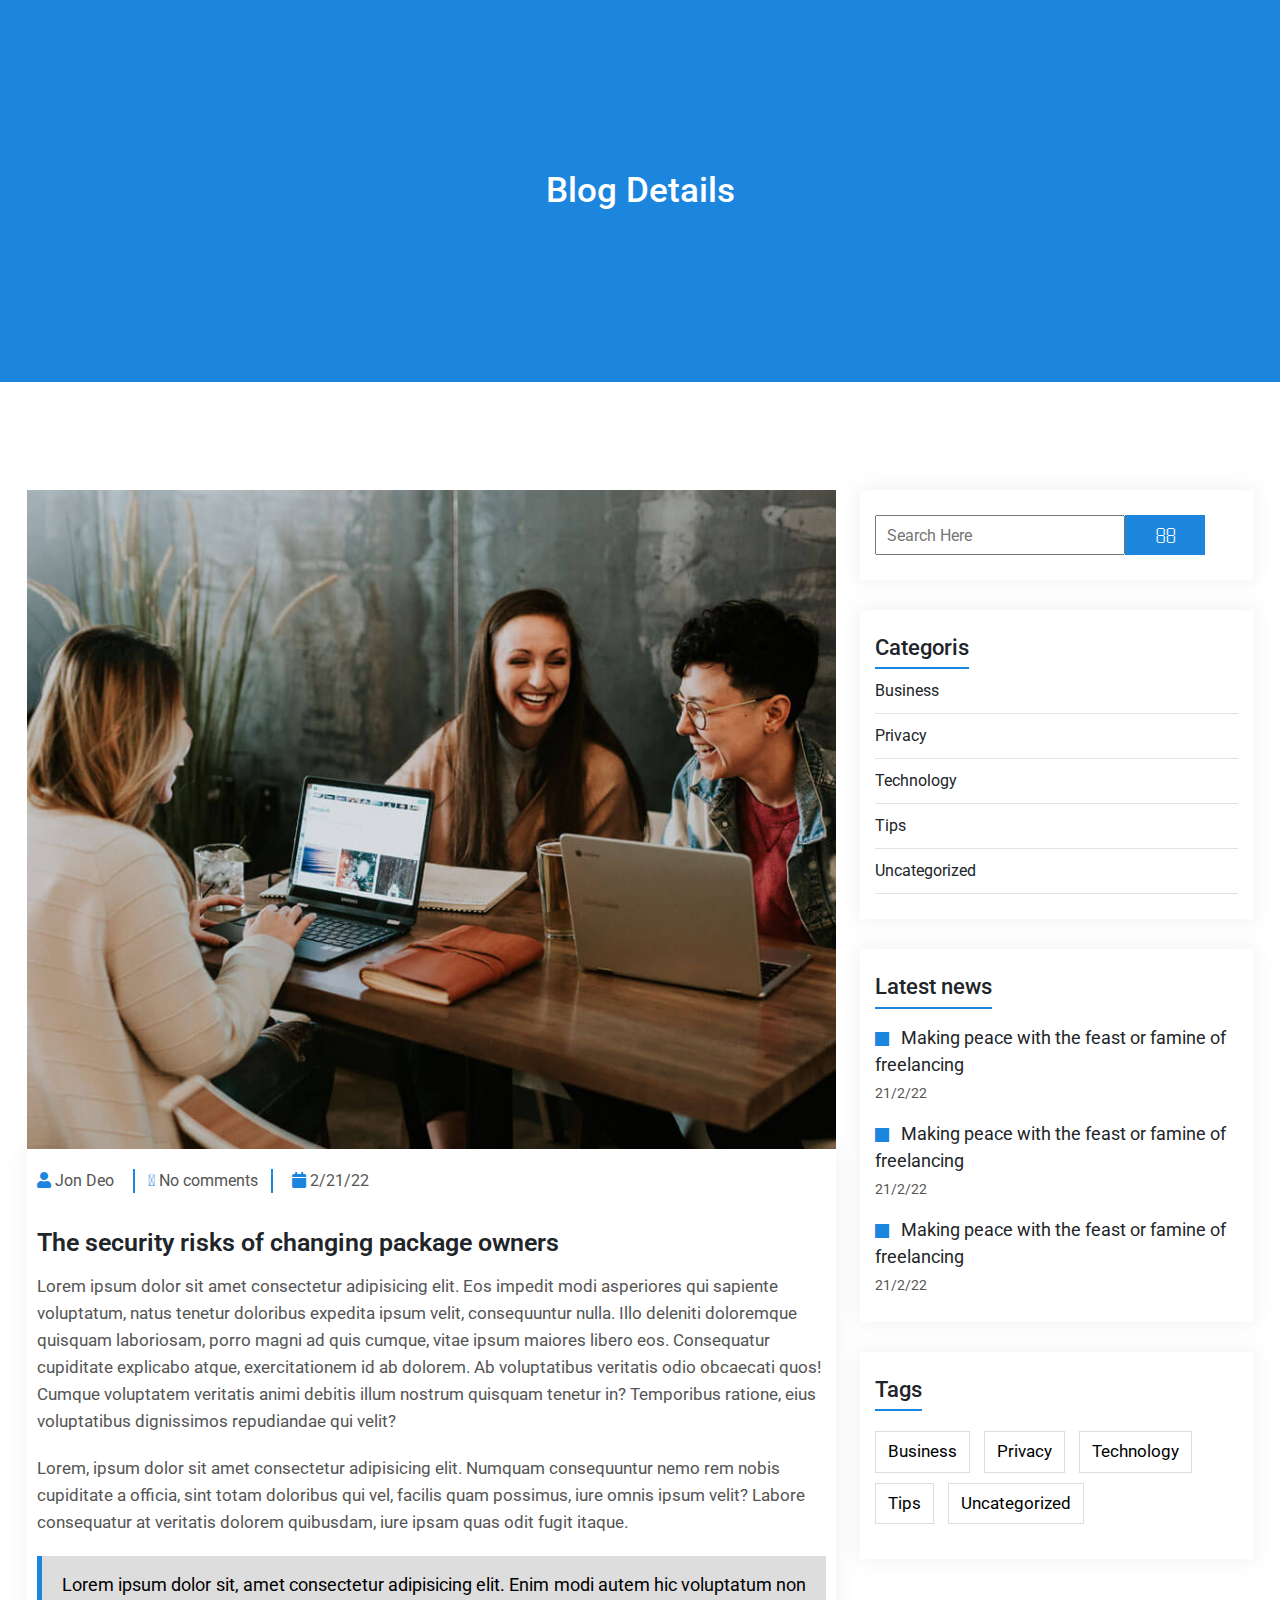
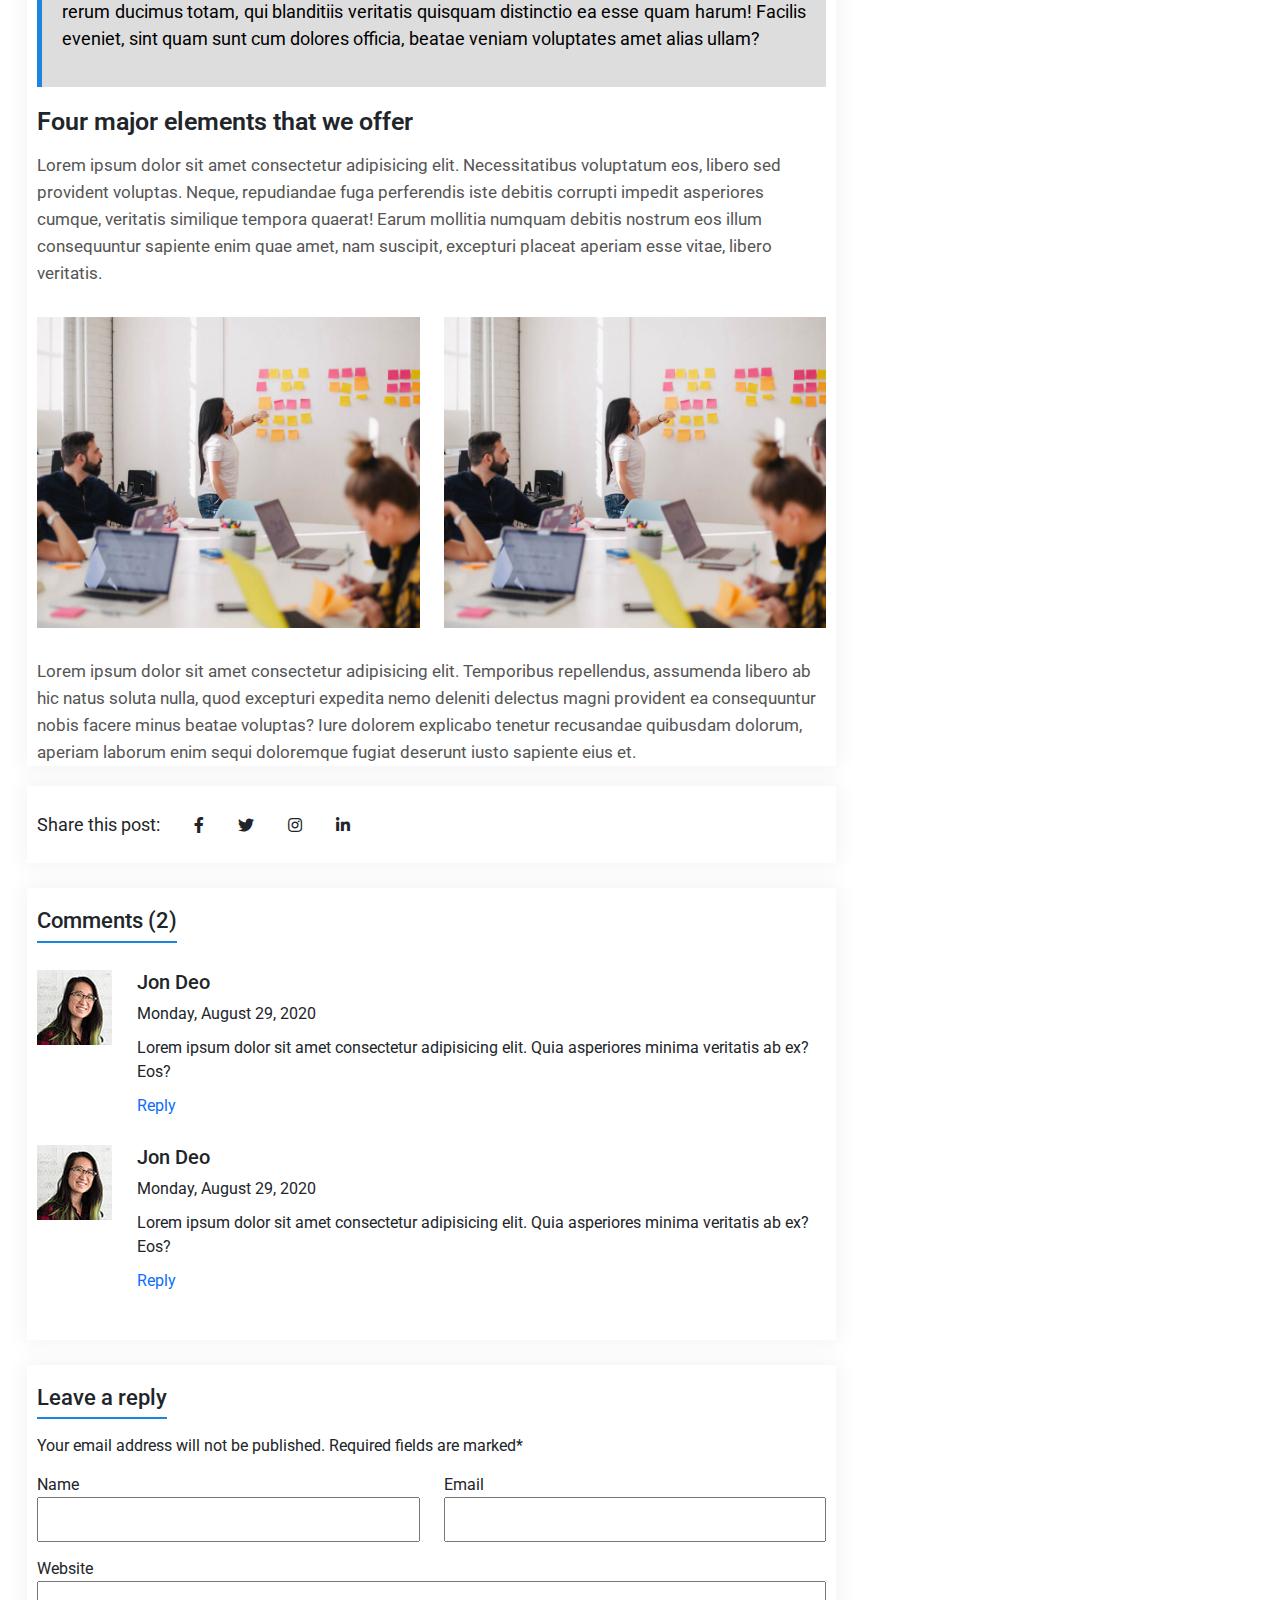
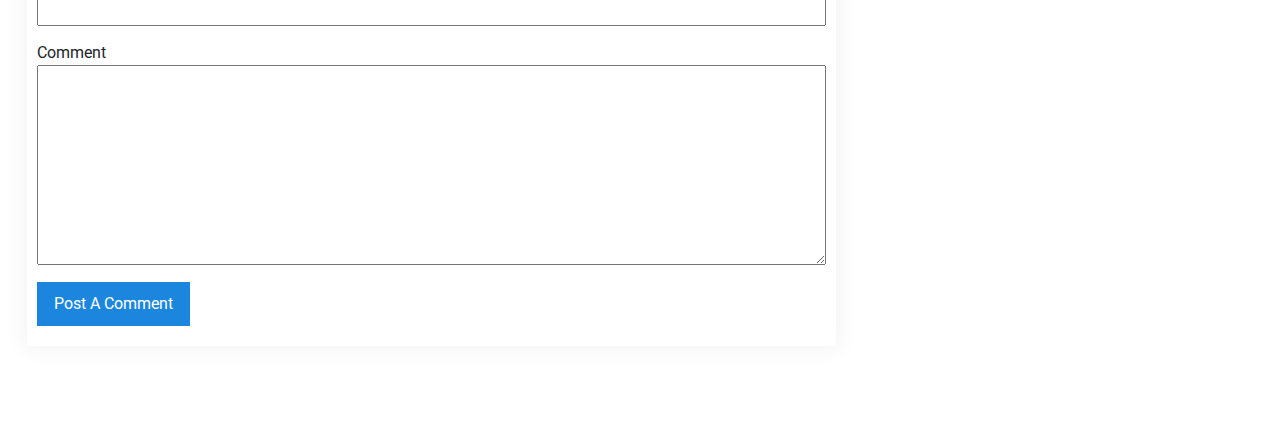
<file: blog.html>
<!DOCTYPE html>
<html lang="en">

<head>
    <meta charset="UTF-8">
    <meta http-equiv="X-UA-Compatible" content="IE=edge">
    <meta name="viewport" content="width=device-width, initial-scale=1.0">
    <title>Document</title>
    <!-- fontawesome -->
    <link rel="stylesheet" href="https://pro.fontawesome.com/releases/v5.10.0/css/all.css">
    <!--  bootstrap ---->
    <link href="https://cdn.jsdelivr.net/npm/bootstrap@5.1.3/dist/css/bootstrap.min.css" rel="stylesheet">
    <link rel="stylesheet" href="./css/style.css">
</head>

<body>
    <!-- start page title area -->
    <div class="page_title_area">
        <div class="container">
            <div class="page_title_content">
                <h2>Blog Details</h2>
            </div>
        </div>
    </div>
    <!-- end page title area -->
    <!-- start blog details area -->
    <div class="blog_details_area ptb_100">
        <div class="container">
            <div class="row">
                <div class="col-lg-8">
                    <div class="blog_details_content">
                        <div class="blog_details_img">
                            <img src="images/blog-details-img.jpg" alt="">
                        </div>
                        <div class="blog_top_content">
                            <div class="news_content">
                                <ul class="admin">
                                    <li>
                                        <i class="fas fa-user"></i>
                                            Jon Deo
                                    </li>
                                    <li class="line">
                                        <i class="fal fa-comment-alt"></i>
                                            No comments
                                    </li>
                                    <li>
                                        <i class="fas fa-calendar"></i>
                                        <span>2/21/22</span>
                                    </li>
                                </ul>
                                <h3>The security risks of changing package owners</h3>
                                <p>Lorem ipsum dolor sit amet consectetur adipisicing elit. Eos impedit modi asperiores
                                    qui sapiente voluptatum, natus tenetur doloribus expedita ipsum velit, consequuntur
                                    nulla. Illo deleniti doloremque quisquam laboriosam, porro magni ad quis cumque,
                                    vitae ipsum maiores libero eos. Consequatur cupiditate explicabo atque,
                                    exercitationem id ab dolorem. Ab voluptatibus veritatis odio obcaecati quos! Cumque
                                    voluptatem veritatis animi debitis illum nostrum quisquam tenetur in? Temporibus
                                    ratione, eius voluptatibus dignissimos repudiandae qui velit?</p>
                                <p>Lorem, ipsum dolor sit amet consectetur adipisicing elit. Numquam consequuntur nemo
                                    rem nobis cupiditate a officia, sint totam doloribus qui vel, facilis quam possimus,
                                    iure omnis ipsum velit? Labore consequatur at veritatis dolorem quibusdam, iure
                                    ipsam quas odit fugit itaque.</p>
                            </div>
                            <blockquote>
                                <p>Lorem ipsum dolor sit, amet consectetur adipisicing elit. Enim modi autem hic
                                    voluptatum non rerum ducimus totam, qui blanditiis veritatis quisquam distinctio ea
                                    esse quam harum! Facilis eveniet, sint quam sunt cum dolores officia, beatae veniam
                                    voluptates amet alias ullam?</p>
                            </blockquote>
                            <div class="news_content_2">
                                <h3>Four major elements that we offer</h3>
                                <p> Lorem ipsum dolor sit amet consectetur adipisicing elit. Necessitatibus voluptatum
                                    eos, libero sed provident voluptas. Neque, repudiandae fuga perferendis iste debitis
                                    corrupti impedit asperiores cumque, veritatis similique tempora quaerat! Earum
                                    mollitia numquam debitis nostrum eos illum consequuntur sapiente enim quae amet, nam
                                    suscipit, excepturi placeat aperiam esse vitae, libero veritatis.</p>
                            </div>
                            <div class="row">
                                <div class="col-lg-6 col-md-6">
                                    <div class="single_blog_img">
                                        <img src="./images/blog-2.jpg" alt="">
                                    </div>
                                </div>
                                <div class="col-lg-6 col-md-6">
                                    <div class="single_blog_img">
                                        <img src="./images/blog-2.jpg" alt="">
                                    </div>
                                </div>
                            </div>
                            <div class="news_content_3">
                                <p>Lorem ipsum dolor sit amet consectetur adipisicing elit. Temporibus repellendus,
                                    assumenda libero ab hic natus soluta nulla, quod excepturi expedita nemo deleniti
                                    delectus magni provident ea consequuntur nobis facere minus beatae voluptas? Iure
                                    dolorem explicabo tenetur recusandae quibusdam dolorum, aperiam laborum enim sequi
                                    doloremque fugiat deserunt iusto sapiente eius et.</p>
                            </div>
                        </div>
                        <ul class="socil">
                            <li><span>Share this post:</span></li>
                            <li><i class="fab fa-facebook-f"></i></li>
                            <li><i class="fab fa-twitter"></i></li>
                            <li><i class="fab fa-instagram"></i></li>
                            <li><i class="fab fa-linkedin-in"></i></li>
                        </ul>
                        <div class="comments">
                            <h3 class="block_title"> Comments (2) </h3>
                            <ul>
                                <li>
                                    <img src="./images/comments-img-1.jpg" alt="img">
                                    <div class="comments_content">
                                        <h3>Jon Deo</h3>
                                        <span>Monday, August 29, 2020</span>
                                        <p>Lorem ipsum dolor sit amet consectetur adipisicing elit. Quia asperiores minima veritatis ab ex? Eos?</p>
                                        <a href="#">Reply</a>
                                    </div>
                                </li>
                                <li>
                                    <img src="./images/comments-img-1.jpg" alt="img">
                                    <div class="comments_content">
                                        <h3>Jon Deo</h3>
                                        <span>Monday, August 29, 2020</span>
                                        <p>Lorem ipsum dolor sit amet consectetur adipisicing elit. Quia asperiores minima veritatis ab ex? Eos?</p>
                                        <a href="#">Reply</a>
                                    </div>
                                </li>
                            </ul>
                        </div>
                        <div class="leave_reply">
                            <h3 class="block_title">
                                Leave a reply
                            </h3>
                            <p>Your email address will not be published. Required fields are marked*</p>
                            <div class="row">
                                <div class="col-lg-6">
                                    <label for="">Name</label>
                                    <input type="text" class="inputfind">
                                </div>
                                <div class="col-lg-6">
                                    <label for="">Email</label>
                                    <input type="email" class="inputfind">
                                </div>
                                <div class="col-lg-12">
                                    <label for="">Website</label>
                                    <input type="text" class="inputfind">
                                </div>
                                <div class="col-lg-12">
                                    <label for="">Comment</label>
                                    <textarea class="inputfind"></textarea>
                                </div>
                                <div class="col-lg-12">
                                    <button>Post A Comment</button>
                                </div>
                            </div>
                        </div>
                    </div>
                </div>
                <div class="col-lg-4">
                    <div class="sidebar">
                        <div class="sidebar_search sidebar_wapper">
                            <form action="">
                                <input type="search" name="search" id="" placeholder="Search Here">
                                <button>
                                    <i class="far fa-search"></i>
                                </button>
                            </form>
                        </div>
                        <div class="sidebar_categoris sidebar_wapper">
                            <h3 class="block_title">Categoris</h3>
                            <ul>
                                <li>Business</li>
                                <li>Privacy</li>
                                <li>Technology</li>
                                <li>Tips</li>
                                <li>Uncategorized</li>
                            </ul>
                        </div>
                        <div class="sidebar_latest_news sidebar_wapper">
                            <h3 class="block_title">Latest news</h3>
                            <ul class="latest_news_list">
                                <li>
                                    <i class="fas fa-square-full"></i>
                                    Making peace with the feast or famine of freelancing
                                    <br>
                                    <span>21/2/22</span>
                                </li>
                                <li>
                                    <i class="fas fa-square-full"></i>
                                    Making peace with the feast or famine of freelancing
                                    <br>
                                    <span>21/2/22</span>
                                </li>
                                <li>
                                    <i class="fas fa-square-full"></i>
                                    Making peace with the feast or famine of freelancing
                                    <br>
                                    <span>21/2/22</span>
                                </li>
                            </ul>
                        </div>
                        <div class="sidebar_tags sidebar_wapper">
                            <h3 class="block_title">Tags</h3>
                            <ul>
                                <li><a href="#">Business</a></li>
                                <li><a href="#">Privacy</a></li>
                                <li><a href="#">Technology</a></li>
                                <li><a href="#">Tips</a></li>
                                <li><a href="#">Uncategorized</a></li>
                            </ul>
                        </div>
                    </div>
                </div>
            </div>
        </div>
    </div>
    <!-- end blog details area -->

    <!-- jquery -->
    <script src="https://ajax.googleapis.com/ajax/libs/jquery/3.5.1/jquery.min.js"></script>
    <!-- bootstrap -->
    <script src="https://cdn.jsdelivr.net/npm/bootstrap@5.1.3/dist/js/bootstrap.bundle.min.js"></script>
</body>

</html>
</file>
<file: css/style.css>
@import url('https://fonts.googleapis.com/css2?family=Roboto:ital,wght@0,100;0,300;0,400;0,500;0,700;0,900;1,100;1,300;1,400;1,500;1,700;1,900&display=swap');
*{
    margin: 0;
    padding: 0;
    box-sizing: border-box;
    font-family: 'Roboto', sans-serif;
    scroll-behavior: smooth;
}
.agency-body-color {
    background-color: #f3f3f4;
    overflow-x: hidden;
}
.container{
    max-width: 1250px;
    margin: auto;
}
/* -----------------------Common Code------------------------ */
a{
    text-decoration: none;
}
ul{
    list-style: none;
    padding: 0;
    margin: 0;
}
p{
    margin-bottom: 0;
}
img {
    vertical-align: middle;
    border-style: none;
}
.pt_100{
    padding-top: 100px;
}
.pt_70{
    padding-top: 70px;
}
.pb_100{
    padding-bottom: 100px;
}
.pb_70{
    padding-bottom: 70px;
}
.ptb_100{
    padding-top: 100px;
    padding-bottom: 100px;
}
.section_title{
    text-align: center;
    max-width: 750px;
    margin: auto;
    margin-bottom: 50px;
}
.section_title span{
    position: relative;
    display: inline-block;
    font-size: 18px;
    font-weight: bold;
    color: #1c86de;
    margin-bottom: 17px;
}
.section_title span::after{
    content: '';
    position: absolute;
    width: 15px;
    height: 25px;
    border-top: 2px solid #1c86de;
    border-right: 2px solid #1c86de;
    border-bottom: 2px solid #1c86de;
    right: -15px;
}
.section_title span::before{
    content: '';
    position: absolute;
    width: 15px;
    height: 25px;
    border-top: 2px solid #1c86de;
    border-left: 2px solid #1c86de;
    border-bottom: 2px solid #1c86de;
    left: -15px;
}
.section_title h1{
    font-weight: bold;
}
/* -----------------------NavBar------------------------- */
.navbar {
    position: absolute;
    top: 0;
    left: 0;
    width: 100%;
    height: auto;
    z-index: 2;
    padding: 20px 0px;
    border-bottom: 1px solid rgba(93, 153, 221, 0.867);
    overflow-x: hidden;
}
.add{
    background-image: linear-gradient(to right,#1c86de, #1d52df);
    position: fixed;
    transition: 0.5s;
    padding: 15px 0px;
}
.navbar .navbar-nav{
    margin-left: auto;
}
.navbar .navbar-nav .nav-item{
    position: relative;
    margin-left: 30px;
}
.navbar .navbar-nav .nav-item .nav-link{
    font-size: 18px;
    color: #fff;
    font-weight: 400;
    padding: 0;
}
.navbar .navbar-nav .nav-item span{
    width: 0%;
    height: 2px;
    background-color: #fff;
    position: absolute;
    left: 0;
    transition: all 0.5s;
}
.navbar .navbar-nav .nav-item:hover span{
    width: 100%;
}
.navbar  .navbar-toggler{ 
    position: relative;
    width: 35px;
    height: 30px;
    border: none;
    background-color: transparent;
}
.navbar .navbar-toggler span{
    width: 35px;
    height: 2px;
    background-color: #fff;
    position: absolute;
    top: 50%;
    left: 50%;
    transform: translate(-50%, -50%);
}
.navbar .navbar-toggler span::after{
    content: '';
    position: absolute;
    width: 35px;
    height: 2px;
    background-color: #fff;
    margin-top: -8px;
    top: 50%;
    left: 50%;
    transform: translate(-50%, -50%);
}
.navbar .navbar-toggler span::before{
    content: '';
    position: absolute;
    width: 35px;
    height: 2px;
    background-color: #fff;
    margin-top: 8px;
    top: 50%;
    left: 50%;
    transform: translate(-50%, -50%);
}
.js span::before{
    display: none;
}
.js span::after{
    display: none;
}
/* -------------------Agency Banner Area-------------------------- */
.agency_banner_area{
    background-image: url('../images/banner-bg.jpg');
    width: 100%;
    background-size: cover;
    background-position: center;
    position: relative;
    padding-top: 150px;
    padding-bottom: 100px;
    overflow-x: hidden;
}
.agency_banner_area::before{
    content: '';
    position: absolute;
    top: 0;
    left: 0;
    width: 100%;
    height: 100%;
    background-image: linear-gradient(#1c86de, #1d52df);
    opacity: 0.9;
    z-index: -1;
}
.agency_banner_area .agency_banner_img{
    position: relative;
}
.agency_banner_area .agency_banner_img img{
    width: 100%;
    height: auto;
}
.agency_banner_area .agency_banner_img .banner_img_shap{
    position: absolute;
    right: 0;
    top: 60px;
    z-index: -1;
}
.agency_banner_area .agency_banner_img .banner_img_shap img{
    width: 100%;
    height: auto;
}
.agency_banner_area .banner_bottom_shap{
    position: absolute;
    bottom: 0;
    right: 0;
}
.agency_banner_area .banner_bottom_shap img{
    width: 100%;
}
.agency_banner_area .agency_banner_content h1{
    font-size: 60px;
    color: #fff;
    font-weight: bold;
}
.agency_banner_area .agency_banner_content p{
    color: #fff;
    font-size: 20px;
}
.agency_banner_area .agency_banner_content .socil_link{
    max-width: 320px;
    display: flex;
    justify-content: space-between;
    margin-bottom: 20px;
    
}
.agency_banner_area .agency_banner_content .socil_link span{
    color: #fff;
    font-size: 18px;
    font-weight: 600;
    position: relative;
}
.agency_banner_area .agency_banner_content .socil_link span::after{
    content: '';
    position: absolute;
    width: 60px;
    height: 2px;
    background-color: #fff;
    top: 14px;
    margin-left: 30px;
}
.agency_banner_area .agency_banner_content .socil_link ul li{
    display: inline-block;
    list-style: none;
    margin-left: 15px;
    color: #fff;
    cursor: pointer;
    transition: all 0.5s;
}
.agency_banner_area .agency_banner_content .socil_link ul li:hover{
    transform: translateY(-5px);
}
/* -----------------------Feature Area-------------------------- */

.feature_area{
    background-color: #F3F3F4;
}
.feature_area .pb_100{
    padding-top: 40px;
    padding-bottom: 40px;
    border-radius: 5px;
}
.feature_area .feature_content{
    background-color: #fff;
    box-shadow: 0px 0px 1px;
}
.feature_area .feature_content .single_feature{
    text-align: center;
}
.feature_area .feature_content .single_feature span{
    font-size: 18px;
    font-weight: 600;
    margin-left: 30px;
    text-transform: capitalize;
}
.feature_area .feature_content .single_feature img{
    width: 50px;
    height: 50px;
}

/* --------------------------About Area------------------------------- */
.about_area .about_img{
    position: relative;
}
.about_area .about_img img{
    width: 100%;
    height: 100%;
}

.about_area .about_img .video_button{
    position: absolute;
    bottom: 0;
    right: 110px;
}
.about_area .about_img .video_button .pop_btn{
    display: inline-block;
    background-color: #1c86de;
    width: 70px;
    height: 70px;
    border-radius: 50px;
    display: flex;
    justify-content: center;
    align-items: center;
    position: relative;
    z-index: 1
}
.about_area .about_img .video_button .pop_btn::after{
    content: "";
    display: block;
    position: absolute;
    width: 100px;
    height: 100px;
    z-index: -1;
    border-radius: 50%;
    background-color: rgba(104, 155, 199, 0.9);
    animation: ping 0.9s ease-in-out infinite both;
}
@keyframes ping {
    0% {
        transform: scale(0.2);
        opacity: 1;
    }
    80% {
        transform: scale(1.2);
        opacity: 0.7;
    }
    100% {
        transform: scale(1.5);
        opacity: 0.3;
    }
  }
  
.about_area .about_img .video_button i{
    font-size: 25px;
    color: #fff;
}
.about_area .about_content .top_title{
    position: relative;
    color: #1d52df;
    text-transform: capitalize;
    font-size: 18px;
    font-weight: 600;
    padding-left: 60px;
    display: inline-block;
}
.about_area .about_content .top_title::before{
    content: '';
    position: absolute;
    width: 50px;
    height: 2px;
    background-color: #1c86de;
    left: 0px;
    top: 13px;
}
.about_area .about_content h2{
    font-weight: bold;
    font-size: 27px;
    line-height: 35px;
    padding: 15px 0px;
}
.about_area .about_content p{
    font-size: 15px;
    line-height: 22px;
    padding-bottom: 12px;
}
.about_area .about_content ul{
    margin-top: 20px;
}
.about_area .about_content ul li:nth-child(1){
    border-right: 1px solid #1c86de;
    padding-right: 20px;
}
.about_area .about_content ul li b{
    font-size: 18px;
}
.about_area .about_content ul li span{
    font-size: 15px;
}
.about_area .about_content ul li:nth-child(2){
    padding-left: 20px;
}
/* -------------------------Counter Area--------------------------- */
.counter_area{
    background-image: url('../images/counter-bg.png');
    background-position: center;
    background-size: cover;
}
.counter_area .single_counter{
    display: flex;
    align-items: center;
    justify-content: center;
}
.counter_area .single_counter i{
    font-size: 45px;
    color: #1c86de;
    width: 50px;
}
.counter_area .single_counter .text{
    margin-left: 40px;
    position: relative;
    display: block;
}
.counter_area .single_counter .text::before{
    content: '';
    position: absolute;
    width: 1px;
    height: 100%;
    background-color: #dddd;
    margin-left: -18px;
}
.counter_area .single_counter .text span{
    color: #1c86de;
    font-weight: bold;
    font-size: 40px;
}
.counter_area .single_counter .text p{
    font-size: 18px;
    font-weight: 600;
}
/* --------------------------Servics Area ------------------------------- */
.servics_area .single_services_box{
    position: relative;
    background-color: #fff;
    z-index: 1;
    padding: 30px;
    margin-bottom: 30px;
    transition: all 0.5s;
}
.servics_area .single_services_box:hover{
    transform: translateY(-10px);
}
.servics_area .single_services_box .icon{
    position: relative;
    margin-bottom: 40px;
    display: inline-block;
}
.servics_area .single_services_box .icon i{
    position: absolute;
    font-size: 30px;
    z-index: 1;
    display: flex;
    justify-content: center;
    align-items: center;
    width: 100%;
    height: 100%;
}
.servics_area .single_services_box .icon .services_icon_shape_2{
    transition: all ease 0.5s;
}
.servics_area .single_services_box .icon .services_icon_shape_1{
    position: absolute;
    top: 0px;
    left: 0px;
    transition: all ease 0.5s;
}
.servics_area .single_services_box:hover .icon .services_icon_shape_2 {
    transform: rotateY(-360deg);
}
.servics_area .single_services_box:hover .icon .services_icon_shape_1 {
    transform: rotateY(360deg);
}
.servics_area .single_services_box .services_content{
    text-align: center;
}
.servics_area .single_services_box .services_box_shap{
    position: absolute;
    top: 0;
    left: 0;
    right: 0;
    z-index: -1;
    width: 100%;
}
.servics_area .single_services_box .services_box_shap img{
    width: 100%;
}
/* ---------------------------Case Area----------------------------- */
.case_area{
    position: relative;
}
.case_area .single_case{
    position: relative;
    margin-bottom: 30px;
}
.case_area .single_case img{
    width: 100%;
}
.case_area .single_case .case_content{
    background-image:linear-gradient(to right,#1c86de , #1d52df);
    padding: 15px;
    z-index: 1;
    position: absolute;
    bottom: -30px;
    left: 30px;
    width: 100%;
    transition: all 0.5s;
}
.case_area .single_case .case_content a h3{
    font-size: 22px;
    color: #fff;
    text-align: center;
}
.case_area .single_case:hover .case_content{
    left: 0px;
}
.case_area .case_shape{
    position: absolute;
    bottom: 0;
    left: 0;
    width: 100%;
    height: auto;
}
.case_area .case_shape img{
    width: 100%;
}

/* ------------------ Partner Area ----------------------- */
.partner_area .partner_item{
    text-align: center;
}
.partner_area .partner_item img{
    width: 100%;
    display: block;
}
/* ------------------- Pricing Area ---------------------- */
.pricing_area .single_pricing{
    background-color: #fff;
    text-align: center;
    padding: 30px;
    transition: all 0.5s;
}
.pricing_area .single_pricing:hover{
    transform: translateY(-10px);
}
.pricing_area .single_pricing h3{
    text-transform: capitalize;
    font-size: 25px;
}
.pricing_area .single_pricing .price{
    width: 110px;
    height: 110px;
    border-radius: 50%;
    background-color: #1d52df;
    color: #fff;
    display: flex;
    justify-content: center;
    align-items: center;
    flex-direction: column;
    margin: 30px auto;
}
.pricing_area .single_pricing .price h2{
    font-size: 40px;
    margin-bottom: 0;
    font-weight: bold;
}
.pricing_area .single_pricing .price span{
    font-size: 14px;
    margin-bottom: 0;
    text-transform: capitalize;
}
.pricing_area .single_pricing ul li{
    margin-top: 10px;
}
.pricing_area .single_pricing .pricing_btn{
    margin-top: 40px;
}
.pricing_area .single_pricing .pricing_btn a{
    padding: 12px 40px ;
    text-transform: capitalize;
    color: #000;
    border: 1px solid #000;
    border-radius: 3px;
}
.pricing_area .popular{
    background-color: #1d52df;
    position: relative;
    overflow: hidden;
}
.pricing_area .popular h3{
    color: #fff;
}
.pricing_area .popular .price{
    background-color: #fff;
    color: #000;
}
.pricing_area .popular ul li{
    color: #fff;
}
.pricing_area .popular .pricing_btn a{
    background-color: #fff;
    border: none;
}
.pricing_area .populer_tag{
    background-color: #fff;
    position: absolute;
    top: 40px;
    right: -50px;
    padding:2px 70px;
    transform: rotate(45deg);
}

/* -------------------Get In Touch Area---------------- */
.get_in_touch_area{
    background-image: linear-gradient(to right, #1c8cde, #1d50df );
    position: relative;
}
.get_in_touch_area .container {
    max-width: 1050px;
    margin: auto;
}
.get_in_touch_area .get_in_touch_content h2{
    color: #fff;
    font-weight: bold;
    font-size: 32px;
}
.get_in_touch_area .get_in_touch_btn{
    text-align: right;
}
.get_in_touch_area .get_in_touch_btn a{
    padding: 12px 30px;
    background-color: #fff;
    color:#000;
    border-radius: 3px;
    text-transform: capitalize;
    cursor: pointer;
    font-size: 18px;
}
.get_in_touch_area .get_in_touch_shap{
    position: absolute;
    bottom: 0;
    left: 0;
    right: 0;
}
.get_in_touch_area .get_in_touch_shap img{
    width: 100%;
    height: auto;
}
/* ------------------------Team Area--------------------- */

.team_area .single_team{
    transition: all 0.5s;
    margin-bottom: 30px;
}
.team_area .single_team img{
    width: 100%;
    height: auto;
}
.team_area .single_team .team_content{
    background-image: linear-gradient(to right, #1c8cde, #1d50df );
    text-align: center;
    position: relative;
    padding: 20px 30px;
    margin-left: 15px;
    margin-right: -15px;
    margin-top: -60px;
    color: #fff;
    transition: all 0.5s;
}
.team_area .single_team .team_content h3{
    text-transform: capitalize;
    font-weight: 600;
}
.team_area .single_team .team_content span{
    text-transform: capitalize;
    font-size: 18px;
}
.team_area .single_team .team_content ul{
    background-image: linear-gradient(to right, #1c86de, #1d50df);
    padding: 10px;
    position: absolute;
    bottom: 0px;
    left: 0;
    right: 0;
    opacity: 0;
    transition: all 0.5s;
}
.team_area .single_team .team_content ul li{
    display: inline-block;
    color: #fff;
    margin: 0px 20px;
    font-size: 20px;
}
.team_area .single_team:hover{
    transform: translateY(-5px);
}
.team_area .single_team:hover .team_content{
    margin-left: 0;
    margin-right: 0;
}
.team_area .single_team:hover .team_content ul{
    opacity: 1;
    bottom: -50px;
}

/* ------------------- Testimonials Area----------------------- */
.testimonials_area .container{
    max-width: 1100px;
}
.testimonials_area .testimonials_contect{
    position: relative;
    background-color: #fff;
    padding: 80px;
}
.testimonials_area .testimonials_contect::after{
    content: '';
    position: absolute;
    background-color: #fff;
    padding: 80px;
    height: 100%;
    width: 50px;
    top: 0;
    left: -80px;
    z-index: -1;
}
.testimonials_area .testimonials_contect p{
    line-height: 25px;
}
.testimonials_area .testimonials_contect h3{
    font-size: 25px;
    font-weight: bold;
    margin-top: 10px;
    text-transform: capitalize;
}

/* ---------------------Blog Area------------------------ */
.blog_area .bolg_img {
    position: relative;
}
.blog_area .bolg_img img{
    width: 100%;
    height: auto;
}
.blog_area .bolg_img span{
    position: absolute;
    bottom: 0px;
    background-color: #1c86de;
    left: 0;
    padding: 4px 19px;
    font-size: 17px;
    color: #fff;
    font-weight: 400;
}
.blog_area .blog_content{
    padding: 20px 0;
}
.blog_area .blog_content b{
    font-size: 18px;
}
.blog_area .blog_content .admin{
    font-size: 18px;
}
.blog_area .blog_content h4{
    color: #000;
    font-weight: bold;
    padding: 10px 0;
    transition: all 0.5s;
}
.blog_area .blog_content h4:hover{
    color: #1c86de
}
.blog_area .blog_content p{
    line-height: 27px;
}

/* ----------------------Contect Area----------------------- */
.contect_area{
    background-image: url('../images/contact-bg-shape.png');
    background-size: cover;
    background-position: center;
    position: relative;
}
.contect_area::before{
    content: '';
    position: absolute;
    top: 0;
    left: 0;
    right: 0;
    width: 100%;
    height: 100%;
    background-color: rgba(0, 0, 0, 0.1);
    z-index: -1;
}
.contect_area .contect_form{
    max-width: 800px;
    width: 100%;
    margin: auto;
}
.contect_area .contect_form input{
    width: 100%;
    height: 50px;
    outline: none;
    font-size: 18px;
    padding: 0px 10px;
    margin: 10px 0px;
    border: 1px solid #999;
}
.contect_area .contect_form textarea{
    width: 100%;
    min-height: 220px;
    outline: none;
    font-size: 18px;
    padding: 10px ;
    margin-top: 30px;
    border: 1px solid #999;
}
.contect_area .contect_form  button{
    width: 180px;
    height: 45px;
    background-color:#1c86de;
    border: 1px solid #1c86de;
    outline: none;
    font-size: 18px;
    color: #fff;
    border-radius: 3px;
    margin-top: 30px;
}
/* ------------------------Footer Area-------------------------- */
.footer_area{
    background-color: #000;
}
.footer_area .single_footr{
    padding: 0px 10px;
    color: #fff;
    margin-bottom: 30px;
}
.footer_area .single_footr h3{
    color: #fff;
    font-weight: bold;
    margin-bottom: 30px;
}
.footer_area .single_footr .logo {
    color: #fff;
    font-size: 35px;
    font-weight: bold;
}
.footer_area .single_footr .logo_text{
    margin-top: 10px;
}
.footer_area .single_footr .addres li{
    margin-bottom: 20px;
    font-size: 18px;
}
.footer_area .single_footr .addres li i{
    color: #1c86de;
    font-size: 14px;
}
.footer_area .single_footr .box{
    background-color: #222;
    width: 100%;
    height: 150px;
    clip-path: polygon(0% 0%, 100% 0%, 100% 64%, 31% 64%, 16% 81%, 20% 63%, 0 62%);
}
.footer_area .single_footr .box .twitter_text{
    padding: 5px 10px;
}
.footer_area .single_footr .box a{
    font-size: 16px;
    color: #1c86de;
    font-weight: normal;
}
.footer_area .single_footr .twiter i{
    font-size: 40px;
    float: left;
} 
.footer_area .single_footr .twiter span{
    display: block;
    margin-left: 50px;
}
.footer_area .single_footr .icon {
    display: flex;
}
.footer_area .single_footr .icon li{
    display: flex;
    justify-content: center;
    align-items: center;
    margin-right: 15px;
    background-color: #666;
    border-radius: 3px;
    width: 25px;
    height: 25px;
    cursor: pointer;
}
.footer_area .single_footr i{
    font-size: 18px;
}
.footer_area .single_footr .input_filid{
    display: flex;
    align-items: center;
    margin: 20px 0px;
}
.footer_area .single_footr .input_filid input{
    border: 1px solid #999;
    outline: none;
    padding:0px 5px;
    max-width: 200px;
    height: 35px;
}
.footer_area .single_footr .input_filid button{
    background-color: #1c86de;
    border: 1px solid #999;
    outline: none;
    width: 40px;
    height: 35px;
    color: #fff;
}
/* ----------------------Copy Right Area---------------------- */
.copy_right_area{
    background-color: #000;
    color: #fff;
    border-top: 1px solid #fff;
}

/* ---------------------------Blog Details Area-------------------------------- */
.blog_details_area .block_title{
    position: relative;
    display: inline-block;
    font-size: 22px;
}
.blog_details_area .block_title::after{
    content: '';
    position: absolute;
    bottom: -8px;
    left: 0;
    width: 100%;
    height: 2px;
    background-color: #1c86de;
}

.page_title_area{
    background-color: #1c86de;
}
.page_title_area .page_title_content h2{
    color: #fff;
    font-size: 35px;
    text-align: center;
    padding:170px 0px;
}

.blog_details_area .blog_details_content .blog_details_img img{
    width: 100%;
}
.blog_details_area .blog_details_content .blog_top_content{
    box-shadow:0 0 20px 3px rgb(0 0 0 / 5%);
    padding: 0px 10px;
}
.blog_details_area .blog_details_content .blog_top_content h3{
    font-size: 25px;
    margin-bottom: 15px;
    font-weight: 600;
}
.blog_details_area .blog_details_content .blog_top_content p{
    line-height: 27px;
    font-size: 17px;
    margin-bottom: 20px;
    color: #555;
}
.blog_details_area .blog_details_content .blog_top_content .news_content h3{
    margin-top: 15px;
}
.blog_details_area .blog_details_content .blog_top_content .news_content .admin{
    padding: 20px 0;
}
.blog_details_area .blog_details_content .blog_top_content .news_content .admin li{
    display: inline-block;
    margin-right: 30px;
    color: #555;
    cursor: pointer;
}
.line{
    position: relative;
}
.line::before{
    content: '';
    position: absolute;
    width: 2px;
    height: 100%;
    background-color: #1c86de;
    left: -15px;
}
.line::after{
    content: '';
    position: absolute;
    width: 2px;
    height: 100%;
    background-color: #1c86de;
    right: -15px;
}
.blog_details_area .blog_details_content .blog_top_content .news_content .admin li i{
    color: #1c86de;
}
.blog_details_area .blog_details_content .blog_top_content .news_content_2{
    margin-bottom: 30px;
}
.blog_details_area .blog_details_content .blog_top_content .news_content_3{
    margin-top: 30px;
}
.blog_details_area .blog_details_content .blog_top_content blockquote{
    padding: 15px 20px;
    background-color: #ddd;
    border-left: 5px solid #1c86de;
    margin: 20px 0;
    font-size: 25px;
    line-height: 27px;
}
.blog_details_area .blog_details_content .blog_top_content blockquote p{
    font-size: 18px;
    line-height: 27px;
    text-align: justify;
    color:#000;
}
.blog_details_area .blog_details_content .blog_top_content .single_blog_img img{
    width: 100%;
}
.blog_details_area .blog_details_content .socil{
    box-shadow:0 0 20px 3px rgb(0 0 0 / 5%);
}
.blog_details_area .blog_details_content .socil li{
    display: inline-block;
    padding: 25px 10px;
    margin-right:10px ;
}
.blog_details_area .blog_details_content .socil li span{
    font-size: 18px;
    font-weight: 400;
}
.blog_details_area .blog_details_content  .comments{
    margin-top: 25px;
    box-shadow:0 0 20px 3px rgb(0 0 0 / 5%);
    padding: 20px 10px;
}
.blog_details_area .blog_details_content  .comments ul li{
    display: flex;
    align-items:flex-start;
    margin: 27px 0;
}
.blog_details_area .blog_details_content  .comments ul li .comments_content{
    margin-left: 25px;
}
.blog_details_area .blog_details_content  .comments ul li .comments_content h3{
    font-size: 20px;
}
.blog_details_area .blog_details_content  .comments ul li .comments_content p{
   padding: 10px 0;
}
.blog_details_area .blog_details_content .leave_reply{
    margin-top: 25px;
    box-shadow:0 0 20px 3px rgb(0 0 0 / 5%);
    padding: 20px 10px;
}
.blog_details_area .blog_details_content .leave_reply p{
    padding: 15px 0;
}
.blog_details_area .blog_details_content .leave_reply input{
    width: 100%;
    height: 45px;
    margin-bottom: 15px;
    outline: none;
}
.blog_details_area .blog_details_content .leave_reply input:focus{
    border: 1px solid #1c86de;
}
.blog_details_area .blog_details_content .leave_reply textarea{
    width: 100%;
    min-height: 200px;
    outline: none;
}
.blog_details_area .blog_details_content .leave_reply textarea:focus{
    border: 1px solid #1c86de;
}
.blog_details_area .blog_details_content .leave_reply button{
    padding: 10px 17px;
    border:none;
    background-color: #1c86de;
    outline: none;
    color: #fff;
    margin-top: 10px;
}
.blog_details_area .sidebar .sidebar_wapper{
    background-color: #fff;
    box-shadow:0 0 20px 3px rgb(0 0 0 / 5%);
    margin-bottom: 30px;
    padding: 25px 15px;
} 
.blog_details_area .sidebar .sidebar_search form{
    display: flex;
}
.blog_details_area .sidebar .sidebar_search form input{
    height: 40px;
    width: 250px;
    outline: none;
    padding: 0px 10px;
}
.blog_details_area .sidebar .sidebar_search form button{
    height: 40px;
    width: 80px;
    outline: none;
    background-color: #1c86de;
    color: #fff;
    font-size: 22px;
    border: none;
}
.blog_details_area .sidebar .sidebar_categoris ul li{
    border-bottom: 1px solid #dddd;
    padding: 10px 0px;
    transition: all 0.5s;
    cursor: pointer;
}
.blog_details_area .sidebar .sidebar_wapper ul li:hover{
    color: #1c86de;
}
.blog_details_area .sidebar .sidebar_latest_news .latest_news_list li i{
    font-size: 14px;
    color: #1c86de;
    margin-right: 8px;
}
.blog_details_area .sidebar .sidebar_latest_news .latest_news_list li{
    font-size: 18px;
    margin-top: 15px;
}
.blog_details_area .sidebar .sidebar_latest_news .latest_news_list span{
    font-size: 14px;
    color: #555;
}
.blog_details_area .sidebar .sidebar_tags ul{
    margin-top: 20px;
}
.blog_details_area .sidebar .sidebar_tags ul li{
    display: inline-block;
    border: 1px solid #ddd;
    padding: 7px 12px;
    margin-right: 10px;
    margin-bottom: 10px;
    transition: all 0.5s;
}

.blog_details_area .sidebar .sidebar_tags ul li a{
    color: #000;
    font-size: 17px;
    transition: all 0.5s;
}

.blog_details_area .sidebar .sidebar_tags ul li:hover{
    background-color: #1c86de;
    transform: translateY(-3px);
}

.blog_details_area .sidebar .sidebar_tags ul li:hover a{
    color: #fff;
}













@media(max-width:992px){
    .navbar{
        background-image: linear-gradient(to right,#1c86de, #1d52df);
    }
    .navbar .navbar-nav .nav-item {
        margin-left: 0px;
    }
    .feature_area .feature_content .single_feature{
        margin-bottom: 30px;
    }
    .about_area .about_content{
        text-align: center;
        margin-top: 20px;
    }
    .about_area .about_img .video_button {
        top: 50%;
        left: 50%;
        transform: translate(-50%,-50%); 
    }
    .about_area .about_img .video_button .pop_btn{
        width: 50px;
        height: 50px;
    }
    .about_area .about_img .video_button .pop_btn::after{
        width: 70px;
        height: 70px;
    }
    .team_area {
        overflow-x: hidden;
    }

}
@media(max-width:768px){
    .agency_banner_area .agency_banner_content{
        text-align: center;
    }
    .agency_banner_area .agency_banner_content h1{
        font-size: 30px;
    }
    .agency_banner_area .agency_banner_content p{
        font-size: 16px;
    }
    .agency_banner_area .agency_banner_content .socil_link span::after{
        width: 50px;
        margin-left: 20px;
    }
    
}
@media(max-width:767px){
    
    .footer_area .single_footr h3 {
        margin-bottom: 20px;
    }
}
@media(max-width:576px){
    .counter_area .single_counter{
        justify-content: left;
        margin-bottom: 30px;
    }
}
</file>
